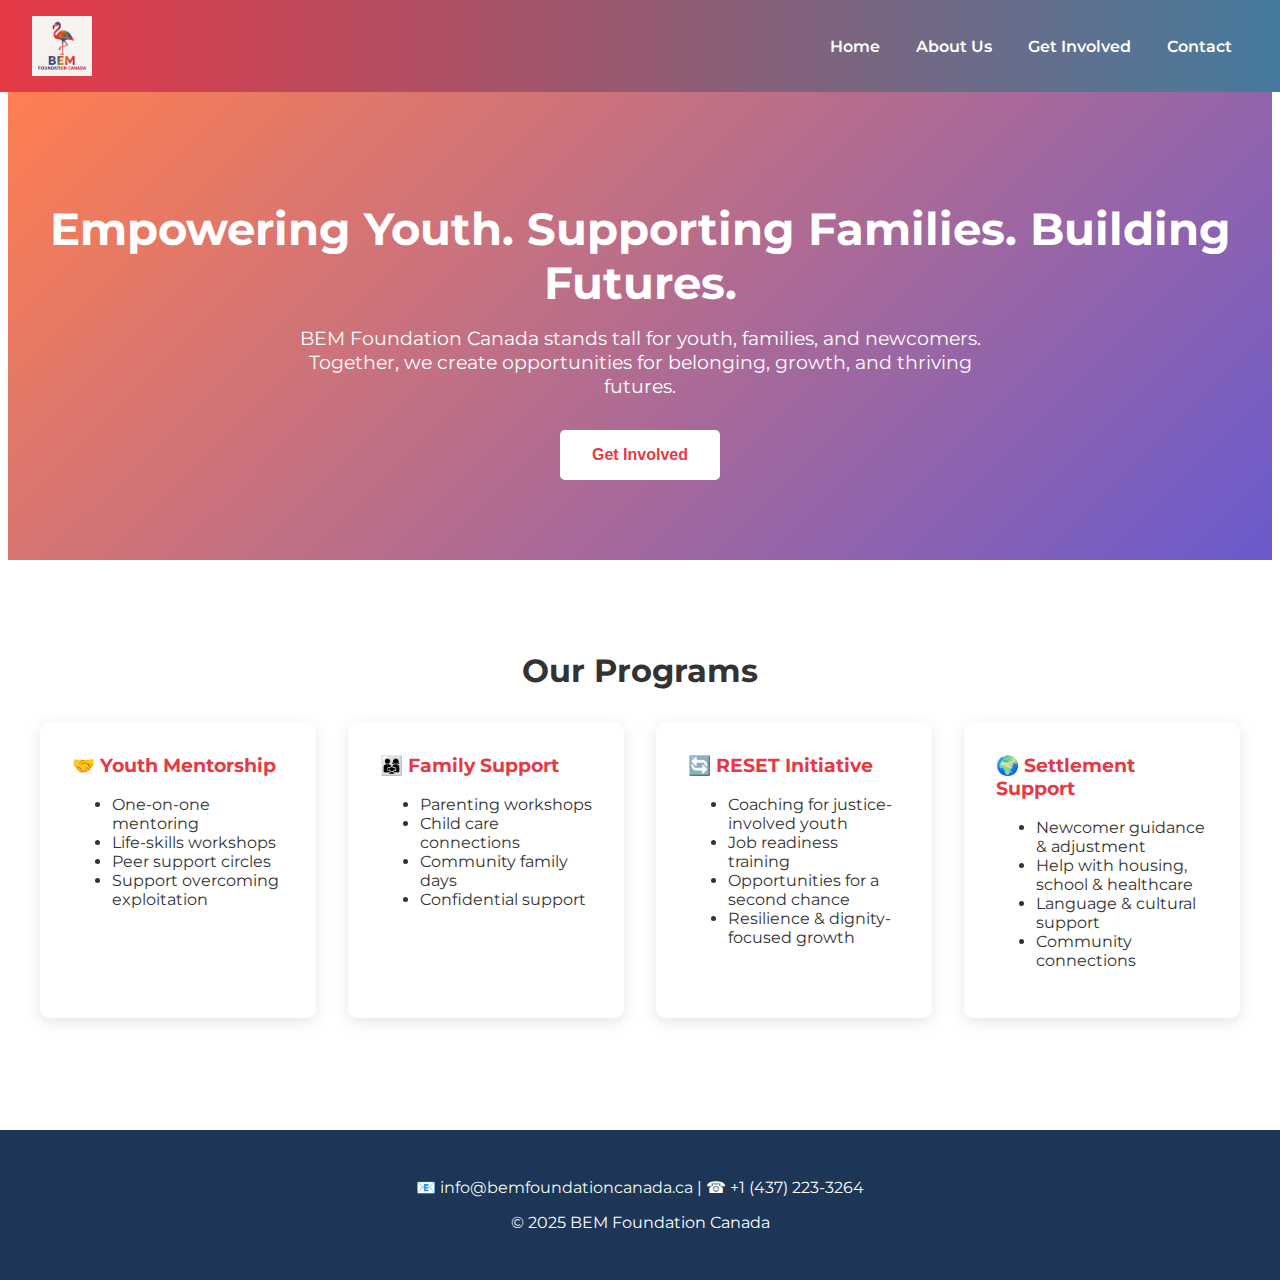
<file: index.html>
<!DOCTYPE html>
<html lang="en">
<head>
  <meta charset="UTF-8">
  <meta name="viewport" content="width=device-width, initial-scale=1.0">
  <title>BEM Foundation Canada</title>
  <link href="https://fonts.googleapis.com/css2?family=Montserrat:wght@400;600;800&display=swap" rel="stylesheet">
  <link rel="stylesheet" href="style.css">
</head>
<body>
  <header>
    <img src="logo.png" alt="BEM Foundation Canada Logo">
    <nav>
      <a href="index.html">Home</a>
      <a href="about.html">About Us</a>
      <a href="getinvolved.html">Get Involved</a>
      <a href="contact.html">Contact</a>
    </nav>
  </header>
  <section class="hero">
    <h1>Empowering Youth. Supporting Families. Building Futures.</h1>
    <p>BEM Foundation Canada stands tall for youth, families, and newcomers. Together, we create opportunities for belonging, growth, and thriving futures.</p>
    <button onclick="window.location.href='getinvolved.html'">Get Involved</button>
  </section>
  <section id="programs">
    <h2>Our Programs</h2>
    <div class="programs">
      <div class="card"><h3>🤝 Youth Mentorship</h3><ul>
        <li>One-on-one mentoring</li><li>Life-skills workshops</li><li>Peer support circles</li><li>Support overcoming exploitation</li></ul></div>
      <div class="card"><h3>👨‍👩‍👧 Family Support</h3><ul>
        <li>Parenting workshops</li><li>Child care connections</li><li>Community family days</li><li>Confidential support</li></ul></div>
      <div class="card"><h3>🔄 RESET Initiative</h3><ul>
        <li>Coaching for justice-involved youth</li><li>Job readiness training</li><li>Opportunities for a second chance</li><li>Resilience & dignity-focused growth</li></ul></div>
      <div class="card"><h3>🌍 Settlement Support</h3><ul>
        <li>Newcomer guidance & adjustment</li><li>Help with housing, school & healthcare</li><li>Language & cultural support</li><li>Community connections</li></ul></div>
    </div>
  </section>
  <footer>
    <p>📧 <a href="mailto:info@bemfoundationcanada.ca">info@bemfoundationcanada.ca</a> | ☎ +1 (437) 223-3264</p>
    <p>&copy; 2025 BEM Foundation Canada</p>
  </footer>
</body>
</html>
</file>
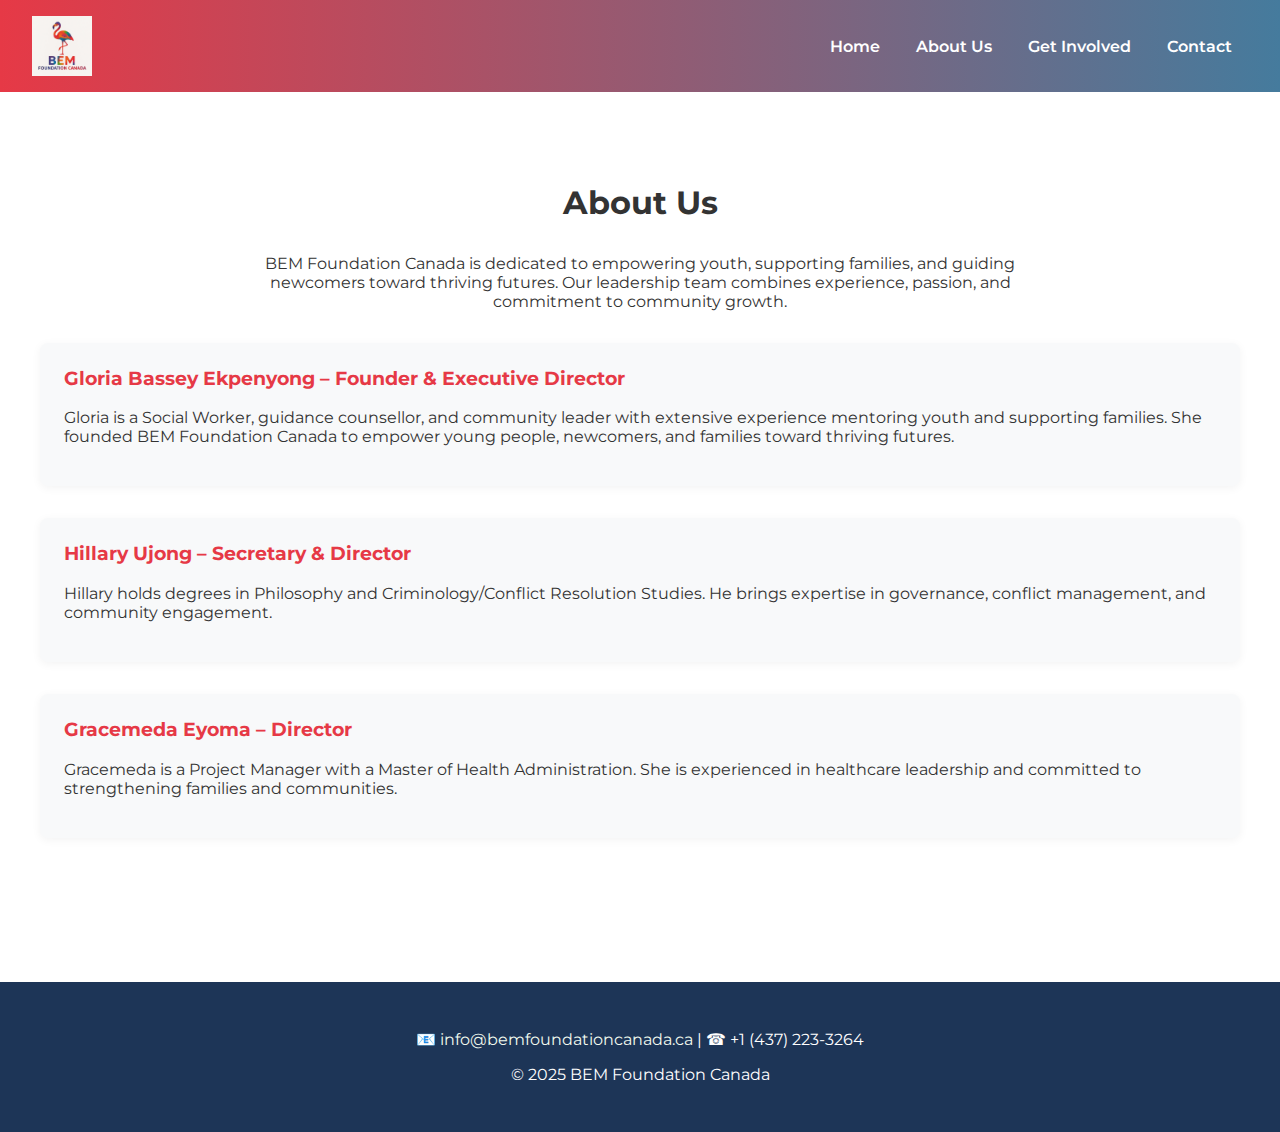
<file: about.html>
<!DOCTYPE html>
<html lang="en">
<head>
  <meta charset="UTF-8">
  <meta name="viewport" content="width=device-width, initial-scale=1.0">
  <title>About Us - BEM Foundation Canada</title>
  <link href="https://fonts.googleapis.com/css2?family=Montserrat:wght@400;600;800&display=swap" rel="stylesheet">
  <link rel="stylesheet" href="style.css">
</head>
<body>
  <header>
    <img src="logo.png" alt="BEM Foundation Canada Logo">
    <nav>
      <a href="index.html">Home</a>
      <a href="about.html">About Us</a>
      <a href="getinvolved.html">Get Involved</a>
      <a href="contact.html">Contact</a>
    </nav>
  </header>
  <section>
    <h2>About Us</h2>
    <p style="text-align:center; max-width:800px; margin:auto; margin-bottom:2rem;">
      BEM Foundation Canada is dedicated to empowering youth, supporting families, and guiding newcomers toward thriving futures. Our leadership team combines experience, passion, and commitment to community growth.
    </p>
    <div class="leader"><h3>Gloria Bassey Ekpenyong – Founder & Executive Director</h3>
      <p>Gloria is a Social Worker, guidance counsellor, and community leader with extensive experience mentoring youth and supporting families. She founded BEM Foundation Canada to empower young people, newcomers, and families toward thriving futures.</p></div>
    <div class="leader"><h3>Hillary Ujong – Secretary & Director</h3>
      <p>Hillary holds degrees in Philosophy and Criminology/Conflict Resolution Studies. He brings expertise in governance, conflict management, and community engagement.</p></div>
    <div class="leader"><h3>Gracemeda Eyoma – Director</h3>
      <p>Gracemeda is a Project Manager with a Master of Health Administration. She is experienced in healthcare leadership and committed to strengthening families and communities.</p></div>
  </section>
  <footer>
    <p>📧 <a href="mailto:info@bemfoundationcanada.ca">info@bemfoundationcanada.ca</a> | ☎ +1 (437) 223-3264</p>
    <p>&copy; 2025 BEM Foundation Canada</p>
  </footer>
</body>
</html>
</file>
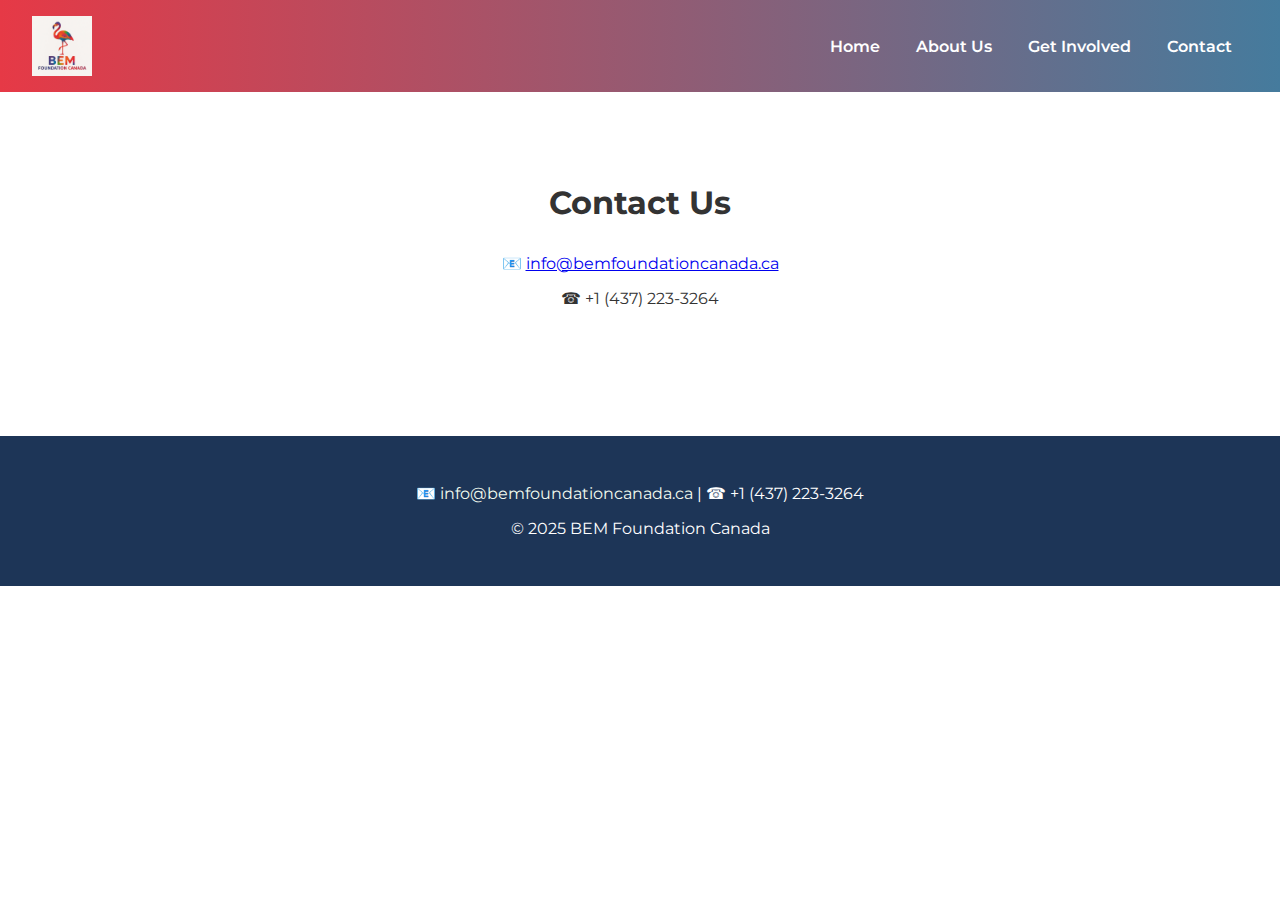
<file: contact.html>
<!DOCTYPE html>
<html lang="en">
<head>
  <meta charset="UTF-8">
  <meta name="viewport" content="width=device-width, initial-scale=1.0">
  <title>Contact - BEM Foundation Canada</title>
  <link href="https://fonts.googleapis.com/css2?family=Montserrat:wght@400;600;800&display=swap" rel="stylesheet">
  <link rel="stylesheet" href="style.css">
</head>
<body>
  <header>
    <img src="logo.png" alt="BEM Foundation Canada Logo">
    <nav>
      <a href="index.html">Home</a>
      <a href="about.html">About Us</a>
      <a href="getinvolved.html">Get Involved</a>
      <a href="contact.html">Contact</a>
    </nav>
  </header>
  <section>
    <h2>Contact Us</h2>
    <p style="text-align:center;">📧 <a href="mailto:info@bemfoundationcanada.ca">info@bemfoundationcanada.ca</a></p>
    <p style="text-align:center;">☎ +1 (437) 223-3264</p>
  </section>
  <footer>
    <p>📧 <a href="mailto:info@bemfoundationcanada.ca">info@bemfoundationcanada.ca</a> | ☎ +1 (437) 223-3264</p>
    <p>&copy; 2025 BEM Foundation Canada</p>
  </footer>
</body>
</html>
</file>
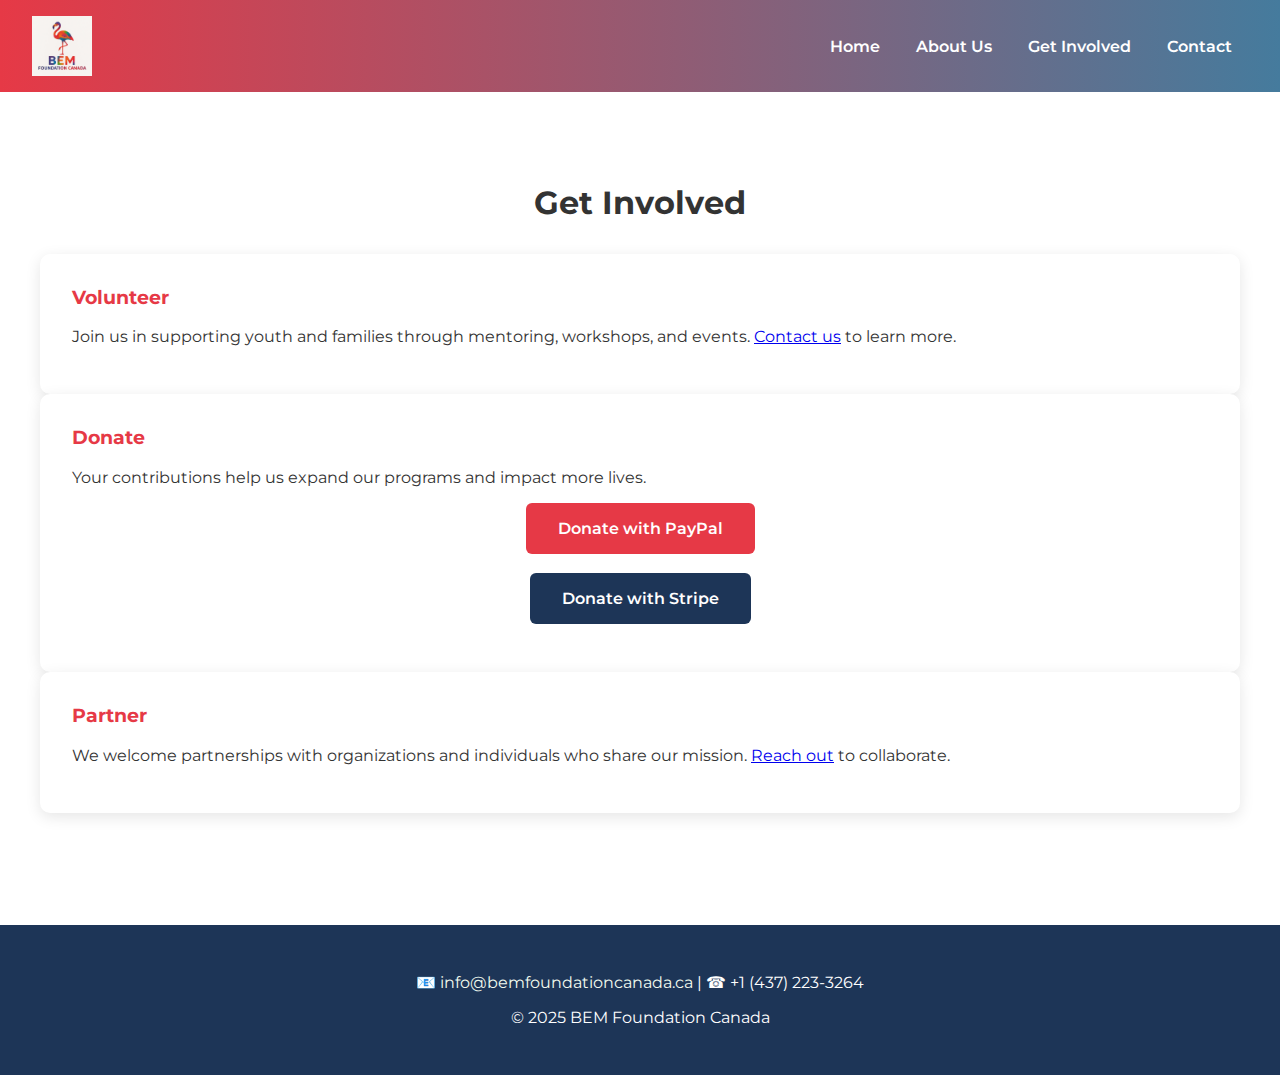
<file: getinvolved.html>
<!DOCTYPE html>
<html lang="en">
<head>
  <meta charset="UTF-8">
  <meta name="viewport" content="width=device-width, initial-scale=1.0">
  <title>Get Involved - BEM Foundation Canada</title>
  <link href="https://fonts.googleapis.com/css2?family=Montserrat:wght@400;600;800&display=swap" rel="stylesheet">
  <link rel="stylesheet" href="style.css">
  <style>
    .donate-button {
      display: inline-block;
      background: #e63946;
      color: white;
      padding: 1rem 2rem;
      text-decoration: none;
      border-radius: 6px;
      font-weight: 600;
      transition: 0.3s;
    }
    .donate-button:hover {
      background: #c72c3b;
    }
  </style>
</head>
<body>
  <header>
    <img src="logo.png" alt="BEM Foundation Canada Logo">
    <nav>
      <a href="index.html">Home</a>
      <a href="about.html">About Us</a>
      <a href="getinvolved.html">Get Involved</a>
      <a href="contact.html">Contact</a>
    </nav>
  </header>
  <section>
    <h2>Get Involved</h2>
    <div class="card">
      <h3>Volunteer</h3>
      <p>Join us in supporting youth and families through mentoring, workshops, and events. <a href="contact.html">Contact us</a> to learn more.</p>
    </div>
    <div class="card">
      <h3>Donate</h3>
      <p>Your contributions help us expand our programs and impact more lives.</p>
      <p style="text-align:center;">
        <!-- Placeholder donation button -->
        <a href="#" class="donate-button">Donate with PayPal</a><br><br>
        <a href="#" class="donate-button" style="background:#1d3557;">Donate with Stripe</a>
      </p>
    </div>
    <div class="card">
      <h3>Partner</h3>
      <p>We welcome partnerships with organizations and individuals who share our mission. <a href="contact.html">Reach out</a> to collaborate.</p>
    </div>
  </section>
  <footer>
    <p>📧 <a href="mailto:info@bemfoundationcanada.ca">info@bemfoundationcanada.ca</a> | ☎ +1 (437) 223-3264</p>
    <p>&copy; 2025 BEM Foundation Canada</p>
  </footer>
</body>
</html>
</file>
<file: style.css>
/* Shared stylesheet */
body {
  margin: 0;
  font-family: 'Montserrat', sans-serif;
  background: #fff;
  color: #333;
}
header {
  background: linear-gradient(90deg, #e63946, #457b9d);
  padding: 1rem 2rem;
  display: flex;
  align-items: center;
  justify-content: space-between;
}
header img { height: 60px; }
nav a { margin: 0 1rem; color: #fff; text-decoration: none; font-weight: 600; }
nav a:hover { text-decoration: underline; }
.hero { text-align: center; padding: 5rem 2rem; background: linear-gradient(135deg,#ff7f50,#6a5acd); color: white; }
.hero h1 { font-size: 2.8rem; margin-bottom: 1rem; }
.hero p { font-size: 1.2rem; max-width: 700px; margin: 0 auto 2rem auto; }
.hero button { background:#fff; color:#e63946; border:none; padding:1rem 2rem; font-size:1rem; font-weight:600; border-radius:5px; cursor:pointer; transition:0.3s; }
.hero button:hover { background:#f1f1f1; }
section { padding: 4rem 2rem; max-width: 1200px; margin: auto; }
section h2 { text-align: center; font-size: 2rem; margin-bottom: 2rem; }
.programs { display: grid; grid-template-columns: repeat(auto-fit,minmax(250px,1fr)); gap: 2rem; }
.card { background:#fff; border-radius:10px; padding:2rem; box-shadow:0 4px 15px rgba(0,0,0,0.1); transition:transform 0.3s ease; }
.card:hover { transform:translateY(-10px); }
.card h3 { margin-top:0; color:#e63946; }
footer { background:#1d3557; color:white; text-align:center; padding:2rem; margin-top:3rem; }
footer a { color:#f1faee; text-decoration:none; }
.leader { margin-bottom:2rem; padding:1.5rem; border-radius:8px; background:#f8f9fa; box-shadow:0 2px 10px rgba(0,0,0,0.05); }
.leader h3 { margin-top:0; color:#e63946; }
</file>
